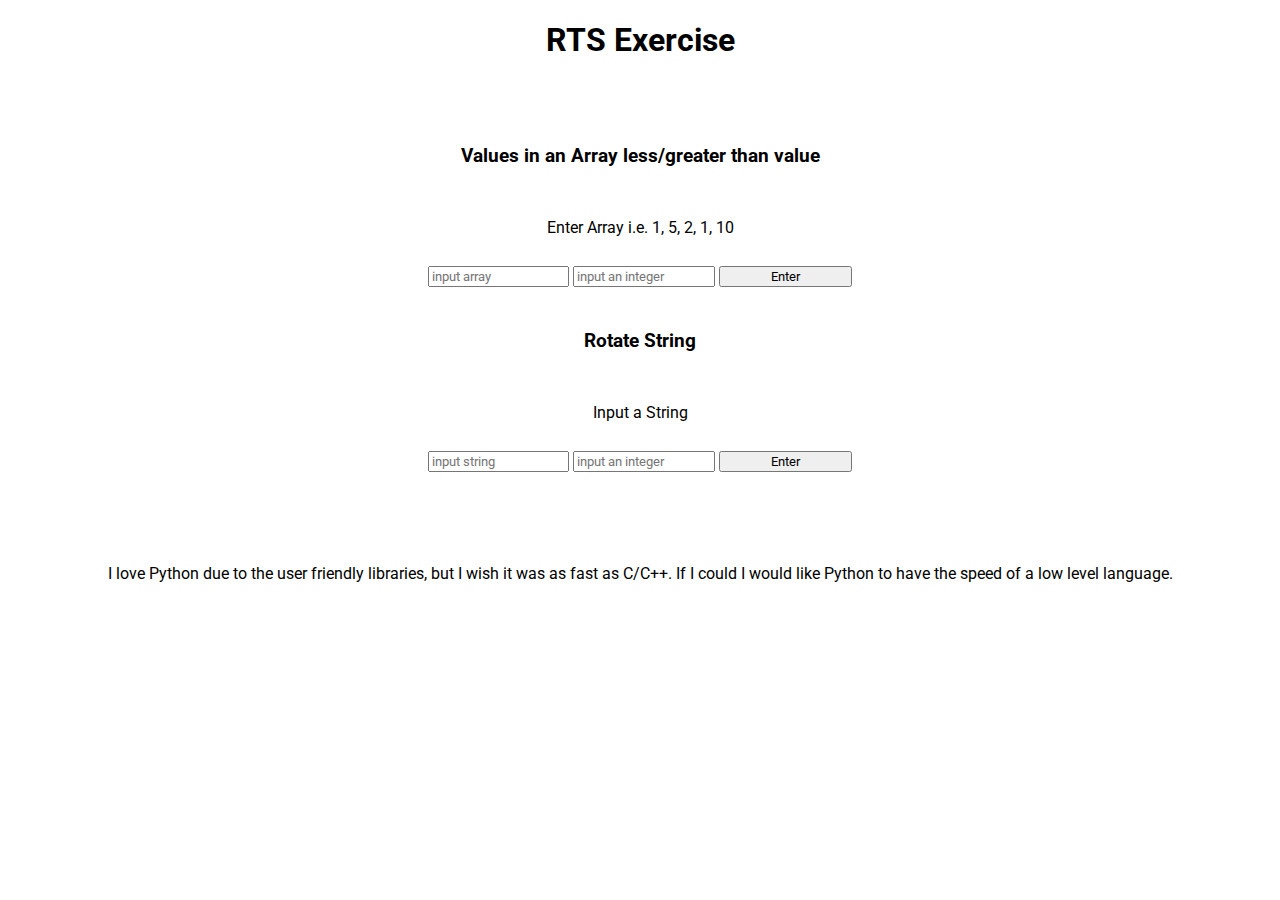
<file: index.html>
<!DOCTYPE html>
<html lang="en-US">
  <head>
    <link rel="stylesheet" href="RTS/rts.css">
    <link rel="preconnect" href="https://fonts.gstatic.com">
    <link href="https://fonts.googleapis.com/css2?family=Roboto:wght@300&display=swap" rel="stylesheet">
    <title>RTS Exercise</title>
  </head>
  <body>
    <h1>RTS Exercise</h1>
    <div class="center">
    <!--Form for the First Question, -->
    <h3>Values in an Array less/greater than value</h3>
    <form id="value1">
        <label>Enter Array i.e. 1, 5, 2, 1, 10 </label><br>
      <input id="array" type="text" name="array" placeholder="input array" />
      <input id="int1" type="text" name="value" placeholder="input an integer" />
    </label>
    <input type="button" onclick="getValues1()" value="Enter" />
    </form>
    <br><br>
    <div id="result1"> </div>
    
    <h3>Rotate String</h3>
    <!--Form for the First Question, Rotate with an input-->
    <form id="value2">
      <label>Input a String</label><br>
    <input id="str" type="text" name="string" placeholder="input string" />
    <input id="int2" type="text" name="value2" placeholder="input an integer" />
    
  </label>
  <input type="button" onclick="getValues2()" value="Enter" />
  </form><br><br>
  <div id="result2"></div>
</div>
  <!--Form for the First Question-->
  <br>
  <p>I love Python due to the user friendly libraries, but I wish it was as fast as C/C++. If I could I would like Python to have 
    the speed of a low level language.
  </p>
  <script src="RTS/rts.js"></script>
  </body>
</html>
</file>
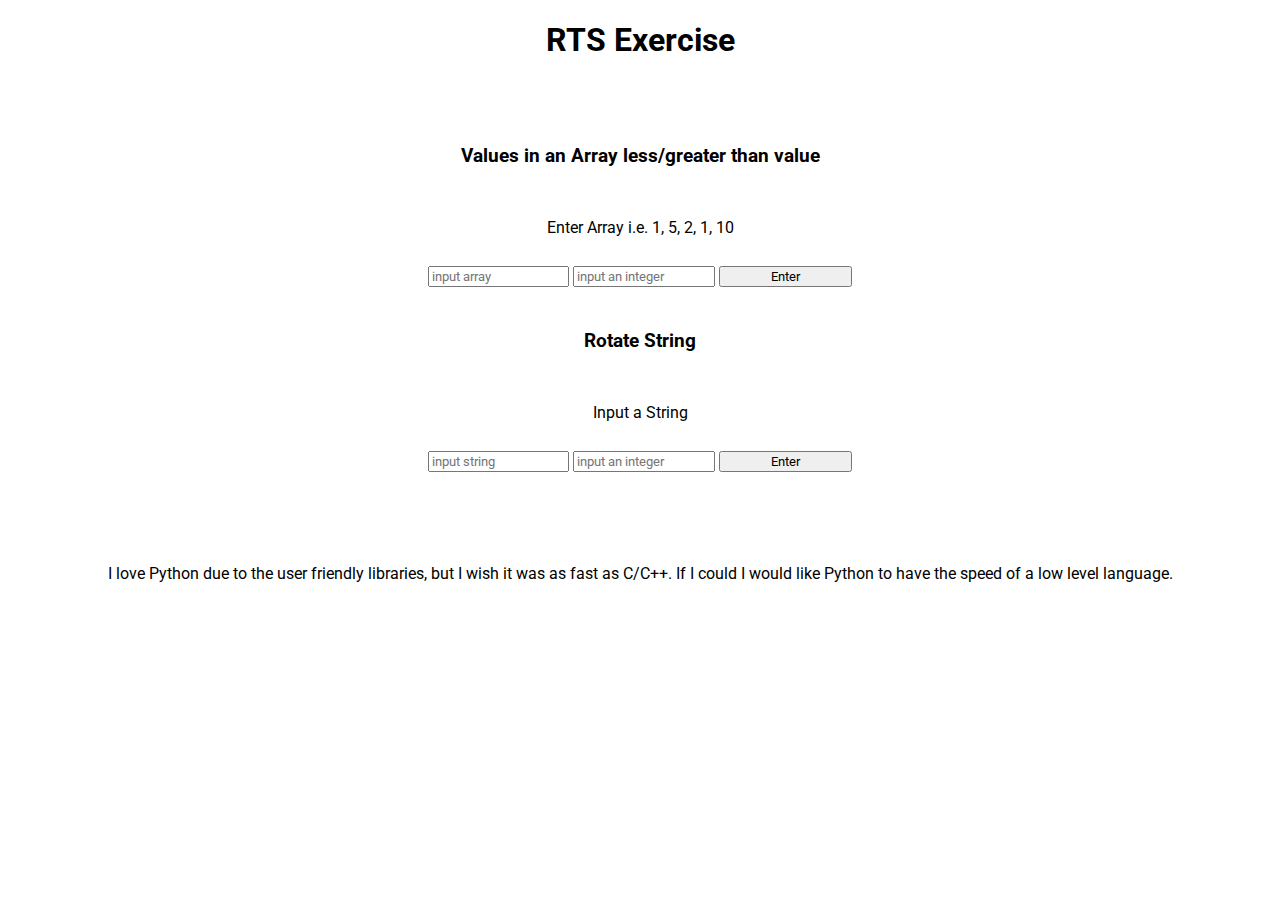
<file: RTS/RTS_exercise.HTML>
<!DOCTYPE html>
<html lang="en-US">
  <head>
    <link rel="stylesheet" href="rts.css">
    <link rel="preconnect" href="https://fonts.gstatic.com">
    <link href="https://fonts.googleapis.com/css2?family=Roboto:wght@300&display=swap" rel="stylesheet">
    <title>RTS Exercise</title>
  </head>
  <body>
    <h1>RTS Exercise</h1>
    <div class="center">
    <!--Form for the First Question, -->
    <h3>Values in an Array less/greater than value</h3>
    <form id="value1">
        <label>Enter Array i.e. 1, 5, 2, 1, 10 </label><br>
      <input id="array" type="text" name="array" placeholder="input array" />
      <input id="int1" type="text" name="value" placeholder="input an integer" />
    </label>
    <input type="button" onclick="getValues1()" value="Enter" />
    </form>
    <br><br>
    <div id="result1"> </div>
    
    <h3>Rotate String</h3>
    <!--Form for the First Question, Rotate with an input-->
    <form id="value2">
      <label>Input a String</label><br>
    <input id="str" type="text" name="string" placeholder="input string" />
    <input id="int2" type="text" name="value2" placeholder="input an integer" />
    
  </label>
  <input type="button" onclick="getValues2()" value="Enter" />
  </form><br><br>
  <div id="result2"></div>
</div>
  <!--Form for the First Question-->
  <br>
  <p>I love Python due to the user friendly libraries, but I wish it was as fast as C/C++. If I could I would like Python to have 
    the speed of a low level language.
  </p>
  <script src="rts.js"></script>
  </body>
</html>
</file>
<file: RTS/rts.css>
*{
  font-family: 'Roboto', sans-serif;
}
.center{
  position: relative;
  text-align: center;
  justify-content: center;
  margin: auto;
  width: 50%;
}
input {
    display: inline-block;
    width: 10em;
    position: relative;
    top: 1em;
    bottom: 7em;
  }
  
  label {
    text-align: center;
    justify-content: center;
    display: inline-block;
    width: 20em;
    padding-top: 2em;
    padding-bottom: 1em;
  }

  p {
    padding-top: 2em;
    text-align: center;
    margin-left:  auto;
    margin-right: auto;
  }

  h1{
    padding-bottom: 2em;
    text-align: center;
    margin-left:  auto;
    margin-right: auto;
  }
</file>
